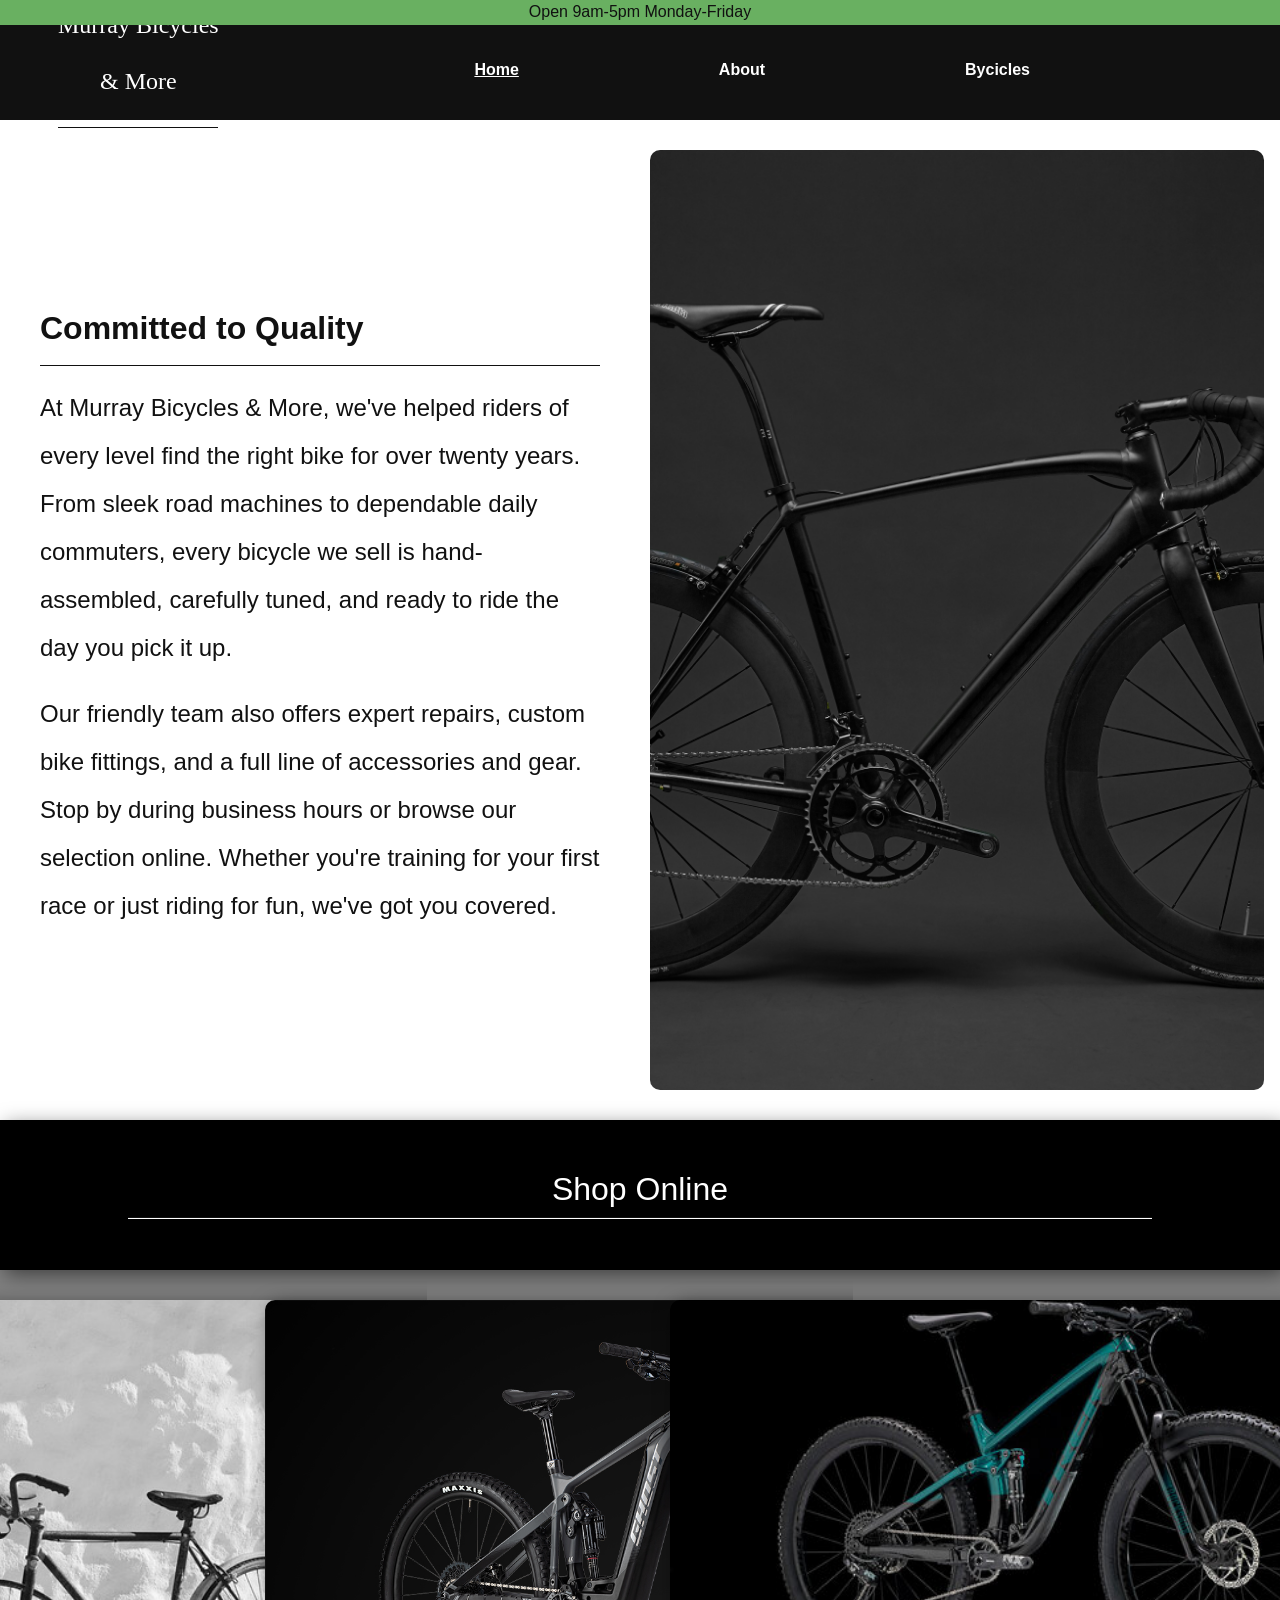
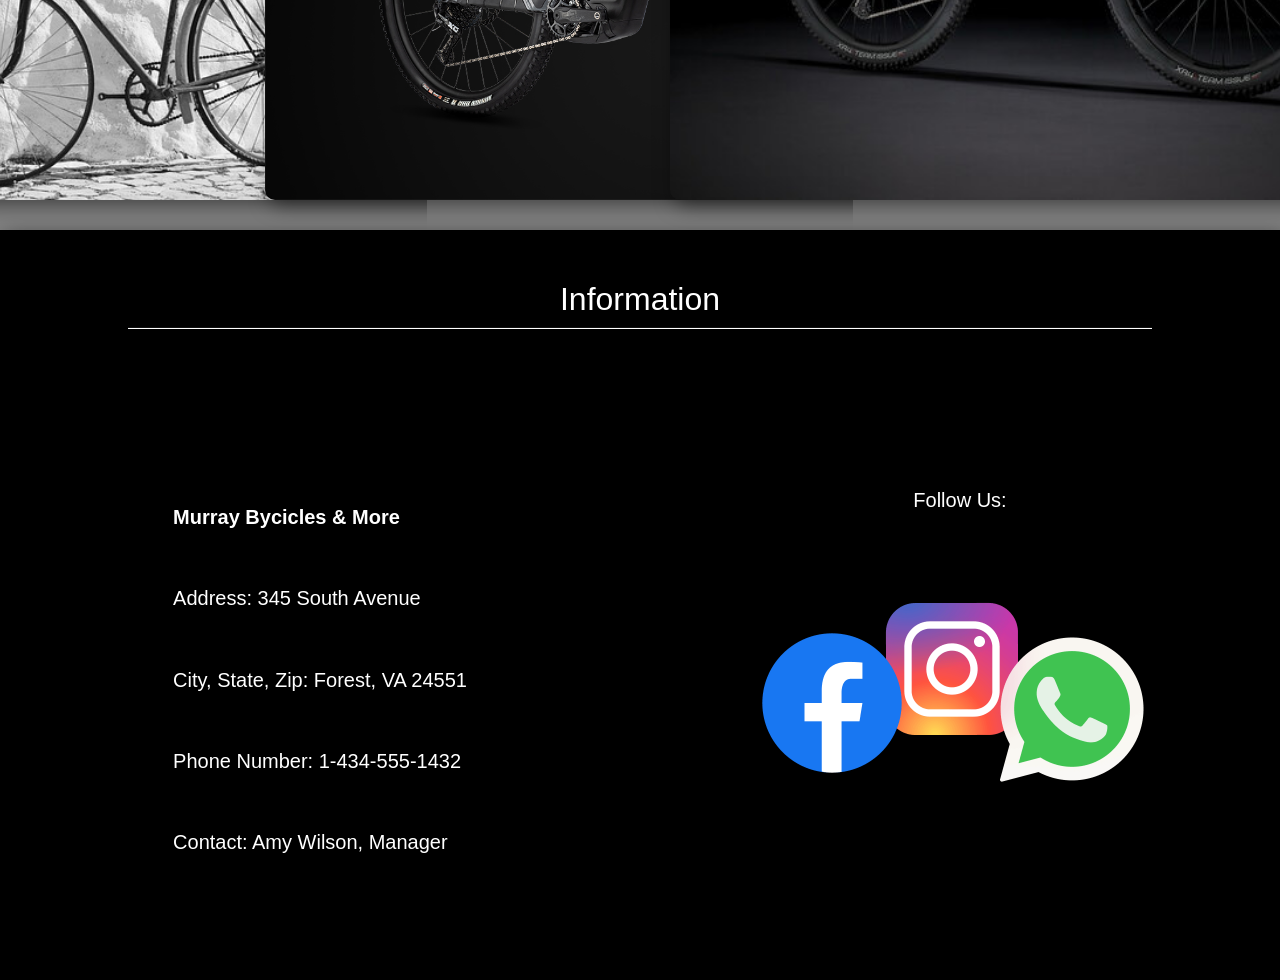
<file: index.html>
<!doctype html>
<html lang="en">
  <head>
    <meta charset="UTF-8" />
    <meta name="viewport" content="width=device-width, initial-scale=1.0" />
    <title>Murray Bycicles and More</title>
    <!--Stylesheets-->
    <link rel="stylesheet" href="css/reset.css" />
    <link rel="stylesheet" href="css/style.css" />
  </head>
  <body>
    <!--top ribbon-->
    <div id="topribbon" class="rmid">
        <p>Open 9am-5pm Monday-Friday</p>
    </div>
    <!--logo/nav bar-->
    <div id="container">

      <div id="logo" class="cmid">
        <h1>Murray Bicycles</h1>
        <br/>
        <h1>& More</h1>
        <br/>
        <hr id="logobar">
      </div>

      <nav class="rmidRight" id="navbar">
        <a href="index.html" id="underline">Home</a>
        <a href="about.html">About</a>
        <a href="bycicles.html">Bycicles</a>
      </nav>

      <div id="p1">
        <h1>
          Committed to Quality
        </h1>
        <br/>
        <hr>
        <br/>
        <p>
          At Murray Bicycles &amp; More, we've helped riders of every level find
          the right bike for over twenty years. From sleek road machines to
          dependable daily commuters, every bicycle we sell is hand-assembled,
          carefully tuned, and ready to ride the day you pick it up.
        </p>
        <br/>
        <p>
          Our friendly team also offers expert repairs, custom bike fittings, and
          a full line of accessories and gear. Stop by during business hours or
          browse our selection online. Whether you're training for your first race
          or just riding for fun, we've got you covered.
        </p>
      </div>

      <button id="image1">
        <img src="images/bycicle1.jpg">
      </button>

      <div id="shopOnline" class="cmid">
        <h1>Shop Online</h1>
        <hr id="informationBar">
      </div>

      
      <button id="image2">
        <img src="images/bycicle2.jpg">
      </button>
      <button id="image3">
        <img src="images/bycicle3.jpg">
      </button>
      <button id="image4">
        <img src="images/bycicle4.jpg">
      </button>
        
      <div id="informationHeader" class="cmid">
        <h1>Information</h1>
        <hr id="informationBar">
      </div>

      <div id="shopInformation" class="cmidLeft">
        <div id="information">
          <h1>Murray Bycicles & More</h1>
          <br/>
          <p>
            Address: 345 South Avenue
          </p>
          <br/>
          <p>
            City, State, Zip: Forest, VA 24551
          </p>
          <br/>
          <p>
            Phone Number: 1-434-555-1432
          </p>
          <br/>
          <p>
            Contact: Amy Wilson, Manager
          </p>
        </div>
      </div>

      <div id="follow" class="cmid">
        <h1>Follow Us:</h1>
        <img src="images/socials.png">
      </div>
    </div>
  </body>
</html>
</file>
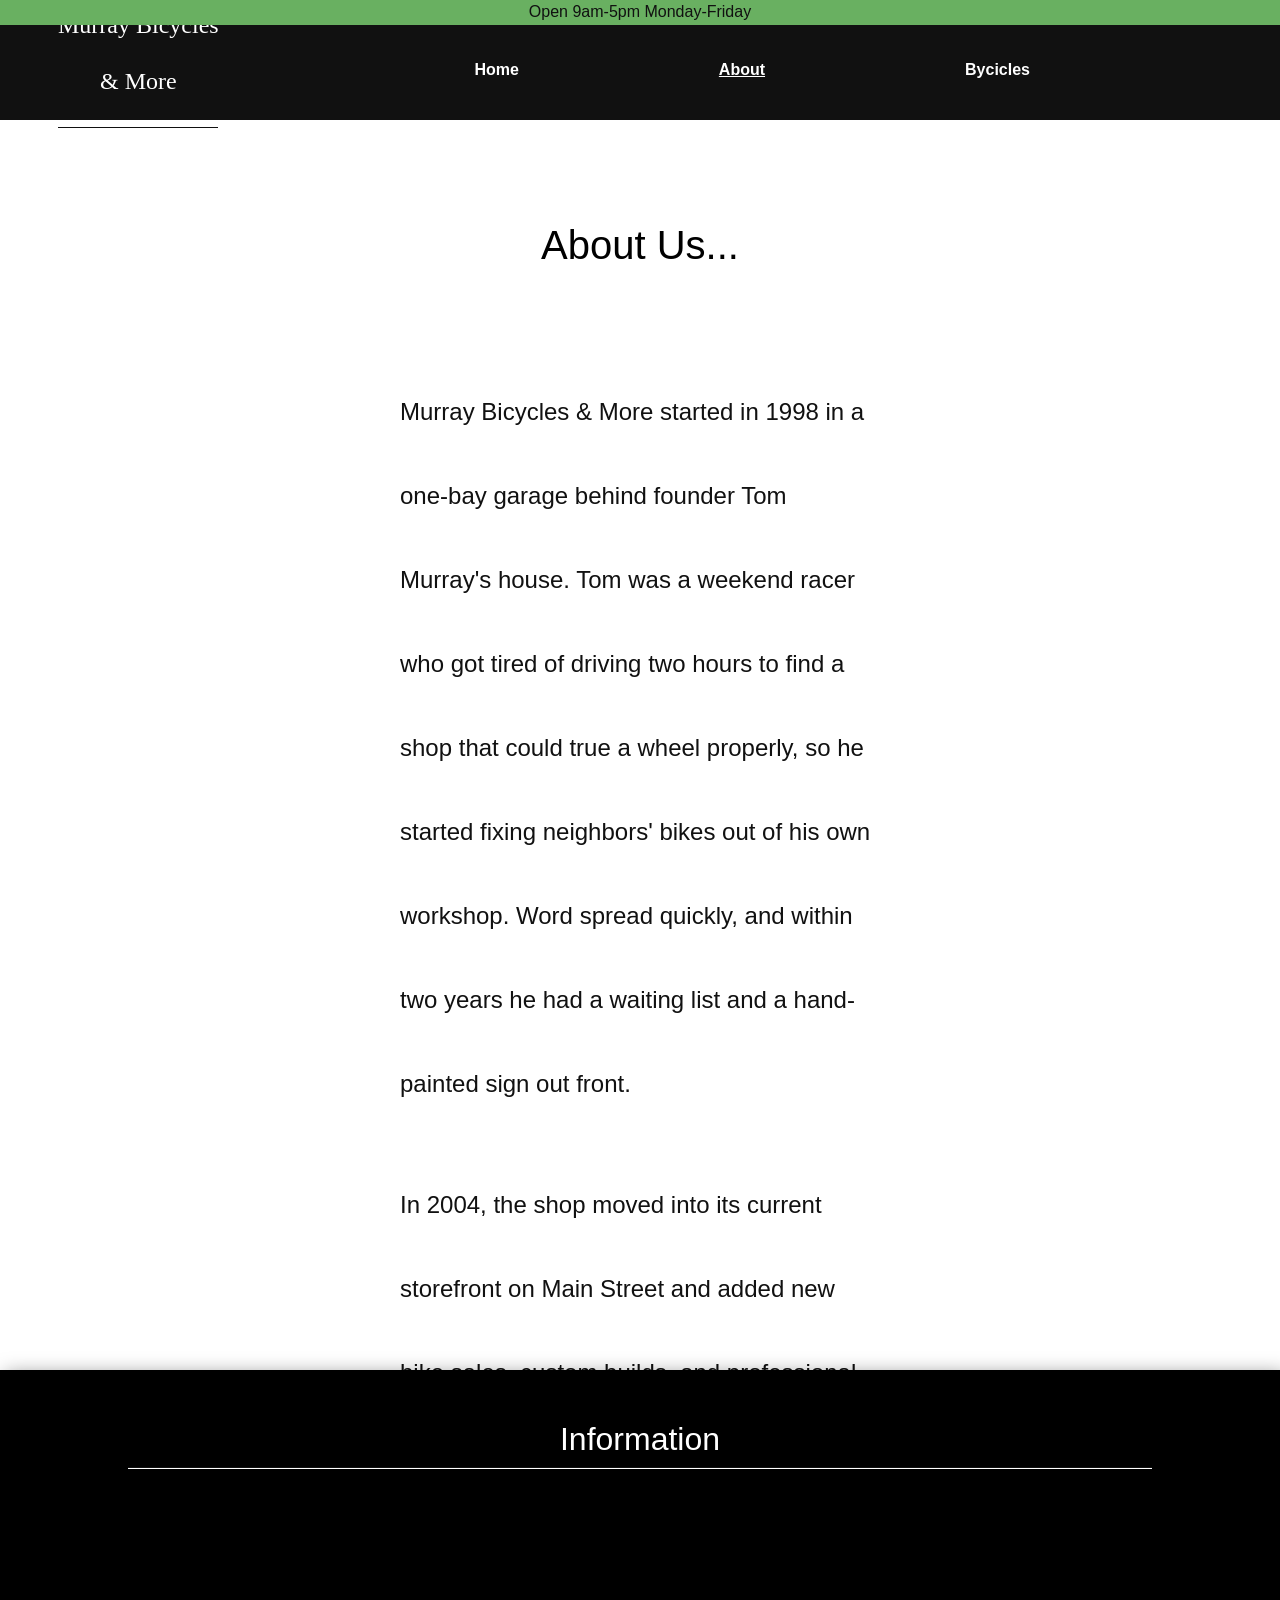
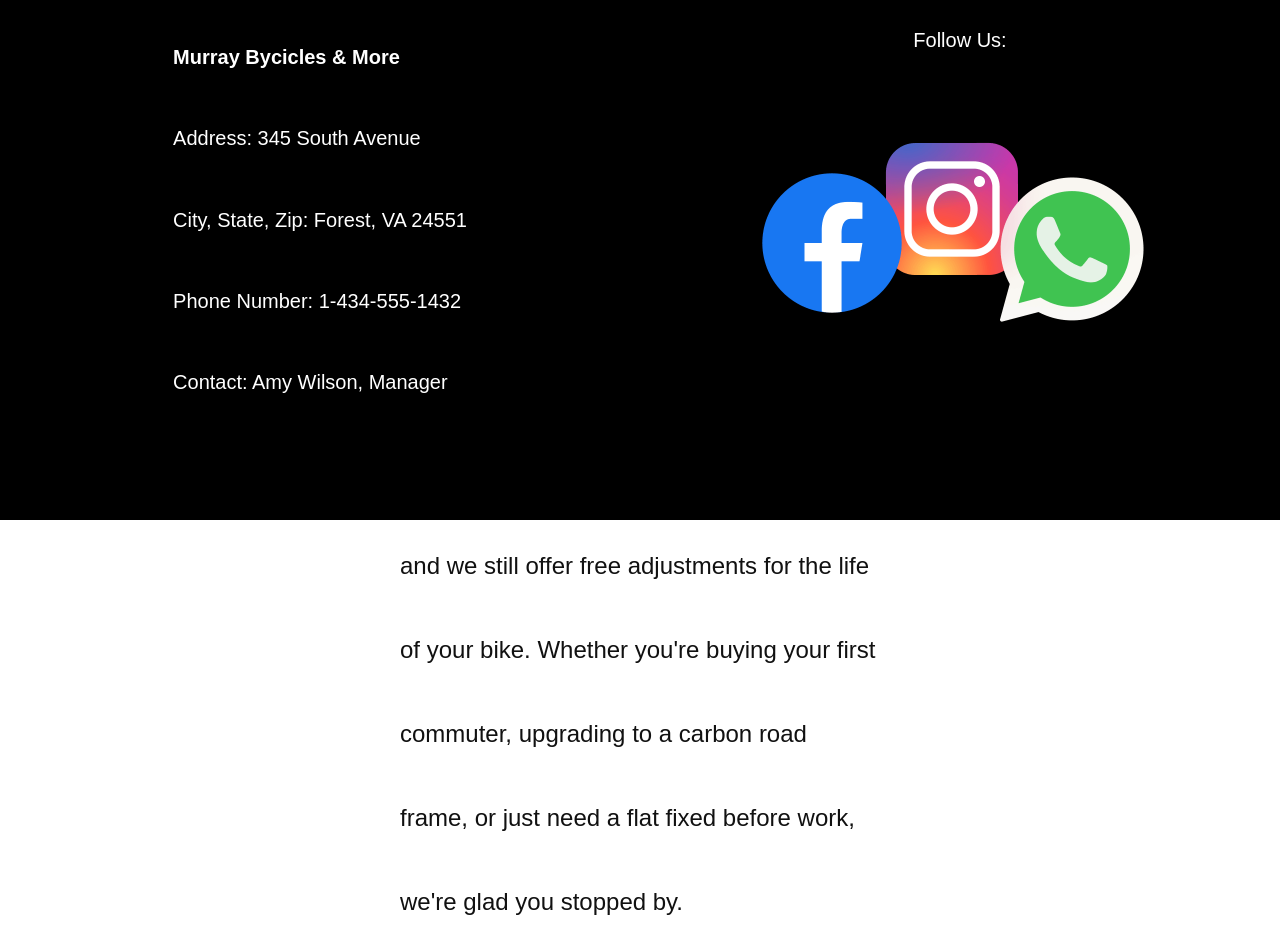
<file: about.html>
<!doctype html>
<html lang="en">
  <head>
    <meta charset="UTF-8" />
    <meta name="viewport" content="width=device-width, initial-scale=1.0" />
    <title>Murray Bycicles and More</title>
    <!--Stylesheets-->
    <link rel="stylesheet" href="css/reset.css" />
    <link rel="stylesheet" href="css/style.css" />
  </head>
  <body>
    <!--top ribbon-->
    <div id="topribbon" class="rmid">
        <p>Open 9am-5pm Monday-Friday</p>
    </div>
    <!--logo/nav bar-->
    <div id="container">
      <div id="logo" class="cmid">
        <h1>Murray Bicycles</h1>
        <br/>
        <h1>& More</h1>
        <br/>
        <hr id="logobar">
      </div>
      <nav class="rmidRight" id="navbar">
        <a href="index.html">Home</a>
        <a href="about.html" id="underline">About</a>
        <a href="bycicles.html">Bycicles</a>
      </nav>

      <div id="about" class="cmid">
        <h1>About Us...</h1>
      </div>

      <div id="aboutP">
      <p>
           Murray Bicycles &amp; More started in 1998 in a one-bay garage behind
      founder Tom Murray's house. Tom was a weekend racer who got tired of
      driving two hours to find a shop that could true a wheel properly, so he
      started fixing neighbors' bikes out of his own workshop. Word spread
      quickly, and within two years he had a waiting list and a hand-painted
      sign out front.
      </p>
      <br/>
      <br/>
      <p>
           In 2004, the shop moved into its current storefront on Main Street and
      added new bike sales, custom builds, and professional fittings. Tom's
      daughter Claire joined the team in 2012 and launched our online store,
      bringing the same careful service to riders far beyond town. Today, a
      team of twelve mechanics and sales staff carries on that original idea:
      treat every bike like it's your own, and every rider like a neighbor.
      </p>
      <br/>
      <br/>
      <p>
           We still hand-assemble every bicycle we sell, and we still offer free
      adjustments for the life of your bike. Whether you're buying your first
      commuter, upgrading to a carbon road frame, or just need a flat fixed
      before work, we're glad you stopped by.
      </p>
      </div>

      <div id="informationHeader" class="cmid">
        <h1>Information</h1>
        <hr id="informationBar">
      </div>

      <div id="shopInformation" class="cmidLeft">
        <div id="information">
          <h1>Murray Bycicles & More</h1>
          <br/>
          <p>
            Address: 345 South Avenue
          </p>
          <br/>
          <p>
            City, State, Zip: Forest, VA 24551
          </p>
          <br/>
          <p>
            Phone Number: 1-434-555-1432
          </p>
          <br/>
          <p>
            Contact: Amy Wilson, Manager
          </p>
        </div>
      </div>

      <div id="follow" class="cmid">
        <h1>Follow Us:</h1>
        <img src="images/socials.png">
      </div>
    </div>
  </body>
</html>
</file>
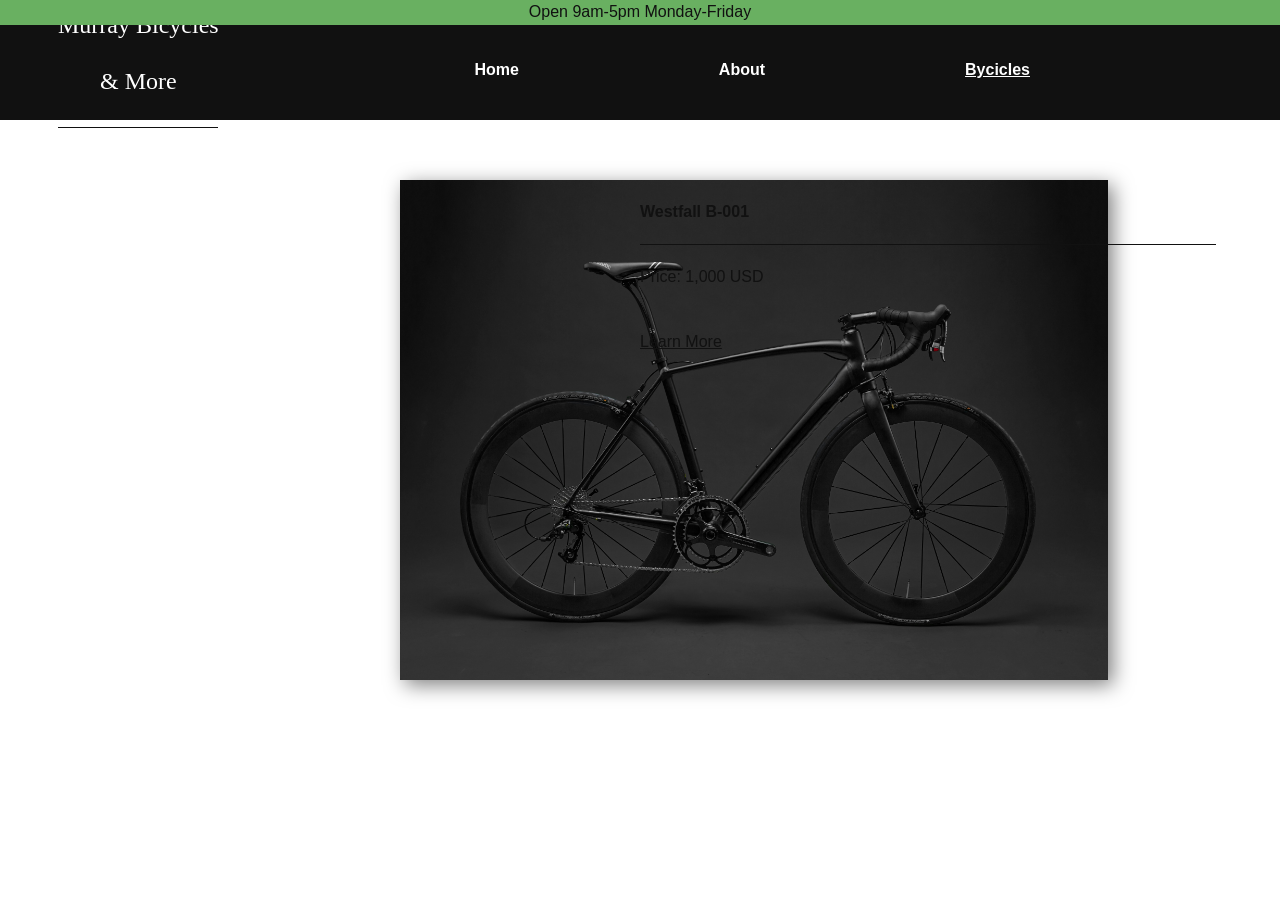
<file: bycicles.html>
<!doctype html>
<html lang="en">
  <head>
    <meta charset="UTF-8" />
    <meta name="viewport" content="width=device-width, initial-scale=1.0" />
    <title>Murray Bycicles and More</title>
    <!--Stylesheets-->
    <link rel="stylesheet" href="css/reset.css" />
    <link rel="stylesheet" href="css/style.css" />
  </head>
  <body>
    <!--top ribbon-->
    <div id="topribbon" class="rmid">
        <p>Open 9am-5pm Monday-Friday</p>
    </div>
    <!--logo/nav bar-->
    <div id="container">
      <div id="logo" class="cmid">
        <h1>Murray Bicycles</h1>
        <br/>
        <h1>& More</h1>
        <br/>
        <hr id="logobar">
      </div>
      <nav class="rmidRight" id="navbar">
        <a href="index.html">Home</a>
        <a href="about.html">About</a>
        <a href="bycicles.html" id="underline">Bycicles</a>
      </nav>

      <div id="bycicle1">
        <img src="images/bycicle1.jpg">
      </div>

      <div id="bycicle1Desc">
        <h1>Westfall B-001</h1>
        <hr>
        <p>Price: 1,000 USD</p>
        <button>Learn More</button>
      </div>
    </div>
  </body>
</html>
</file>
<file: css/style.css>
/* Default Template */

/* Standard HTML CSS */
html {
}

body {
  z-index: 0;
  color: #111; /* black, #000000; */
  width: 100vw;
  height: 100vh;
  font-family: Verdana, Geneva, Tahoma, sans-serif;
}

/* Structure CSS */
#container {
  position: relative;
  z-index: 10;
  height: auto; /* Default to auto normally */

  /* CSS Grid */
  display: grid;
  grid-template-columns: repeat(6, 1fr);
  /* Same as: 200px 200px 200px 200px 200px */
  grid-template-rows: repeat(10, auto);
}

#topribbon {
  background-color: #69b061;
  width: 100%;
  height: 25px;
  position: fixed;
  z-index: 9999;
}

#logo {
  grid-area: 1/1/2/3;
  background-color: #111;
  width: 100%;
  font-size: 1.5em;
  font-family: arial-narrow;
  height: 100px;
}

#logo h1 {
  color: #fff;
  margin-right: 150px;
}

#logobar {
  background-color: #fff;
  height: 1px;
  width: 160px;
  margin: 4px 150px 0px 0px;
}

#navbar {
  grid-area: 1/3/2/7;
  background-color: #111;
  color: #fff;
  padding: 0px 150px 0px 150px;
  font-weight: bold;
  margin-top: 20px;
}

#navbar a {
  padding: 0px 100px 0px 100px;
}

#navbar a:hover {
  color: #69b061;
}

#logo, #nav {
  margin-top: 20px;
}

#p1 {
  grid-area: 2/1/3/4;
  padding: 40px;
  align-content: center;
}

#p1 h1 {
  font-size: 2em;
  font-weight: bold;
}

#p1 p {
  font-size: 1.5em;
  line-height: 2;
}

#image1 {
  grid-area: 2/4/3/7;
  height: 1000px;
  align-content: center;
}

#image1 img {
  border-radius: 10px;
  margin: 10px;
  width: 96%;
  height: 94%;
  object-fit: cover;
  display: block;
  transition: transform 0.3s ease;
}

#image1:hover img {
  transform: scale(1.03);
}

#shopOnline {
  z-index: 5;
  grid-area: 3/1/4/7;
  background-color: black;
  height: 150px;
  filter: drop-shadow(5px 5px 10px rgba(0, 0, 0, 0.5));
}

#shopOnline h1 {
  color: white;

  display: flex;
  align-items: center;
  flex-direction: column;
  font-size: 2em;
}

#image2 {
  grid-area: 4/1/5/3;
}

#image3 {
  grid-area: 4/3/5/5;
}

#image4 {
  grid-area: 4/5/5/7;
}

#image2, #image3, #image4 {
  display: flex;
  justify-content: center; 
  align-items: center;     
  background-color: gray;
}

#image2 img,
#image3 img,
#image4 img {
  width: auto;
  height: 500px;
  object-fit: cover;
  display: block;
  margin: 30px;
  transition: transform 0.3s ease;
  border-radius: 10px;
  filter: drop-shadow(5px 5px 10px rgba(0, 0, 0, 0.5));
}

#image2:hover img,
#image3:hover img,
#image4:hover img {
  transform: scale(1.03);
}

#informationHeader {
  grid-area: 5/1/6/7;
  z-index: 5;
  background-color: black;
  height: 150px;
  filter: drop-shadow(5px 5px 10px rgba(0, 0, 0, 0.5));
}

#informationHeader h1 {
  color: white;
  font-size: 2em;  
}

#shopInformation {
  grid-area: 6/1/7/4;
  height: 600px;
  background-color: black;
}

#shopInformation h1, #shopInformation p {
  color: white;
  font-size: 1.25em;
  margin: 20px;
}

#shopInformation h1 {
  font-weight: bold;
}

#informationBar {
  background-color: white;
  width: 80%;
  height: 1px;
  margin-top: 10px;
}

#follow {
  grid-area: 6/4/7/7;
  background-color: black;
}

#follow h1 {
  color: white;
  font-size: 1.25em;
}

#follow img {
  transform: scale(.5);
}

/* About Page */

#about {
  grid-area: 2/1/3/7;
  height: 250px;
}

#about h1 {
  color: black;
  font-size: 2.5em;
}

#aboutP {
  grid-area: 3/1/4/7;
  height: 500px;
  margin-bottom: 500px;
}

#aboutP p {
  margin: 0px 400px 0px 400px;
  font-size: 1.5em;
  line-height: 3.5;
}

/* Bycicles Page */

#bycicle1 {
  grid-area: 2/1/3/4;
  height: 300px;
  width: 450px;
}

#bycicle1Desc {
  grid-area: 2/4/3/7;
  margin: 60px 0px 0px 0px;
  line-height: 4;
}

#bycicle1Desc h1 {
  font-weight: bold;
}

#bycicle1Desc hr {
  width: 90%;
}

#bycicle1Desc button {
  text-decoration: underline;
}

#bycicle1 img,
#bycicle2 img,
#bycicle3 img,
#bycicle4 img {
  width: auto;
  height: 500px;
  object-fit: cover;
  display: block;
  margin: 60px 30px 30px 400px;
  transition: transform 0.3s ease;
  filter: drop-shadow(5px 5px 10px rgba(0, 0, 0, 0.5));
}

/* Classes */
#underline {
  text-decoration: underline;
}

.rmid {
  display: flex;
  justify-content: center;
  align-items: center;
  flex-direction: row;
}

.rmidRight {
  display: flex;
  justify-content: right;
  align-items: center;
  flex-direction: row;
}

.rsbmid {
  display: flex;
  justify-content: space-between;
  align-items: center;
  flex-direction: row;
}

.cmid {
  display: flex;
  justify-content: center;
  align-items: center;
  flex-direction: column;
}

.cmidLeft {
  display: flex;
  justify-content: center;
  align-items: center;
  flex-direction: column;
}
</file>
